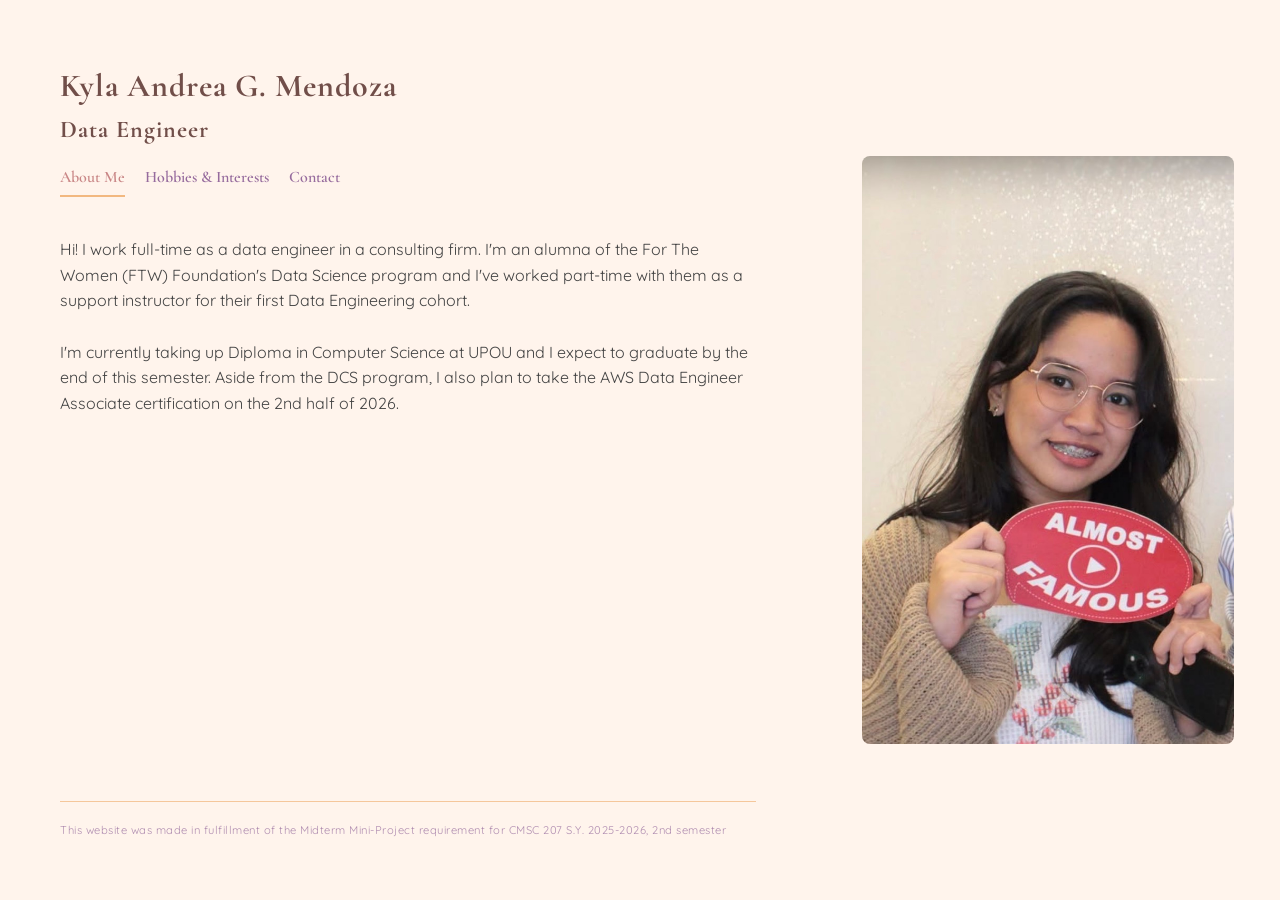
<file: index.html>
<!DOCTYPE html>
<html>
    <head>
        <title>ky.agm</title>
        
        <!-- Link to icon css and local stylesheet -->
        <link rel="stylesheet" href="https://cdnjs.cloudflare.com/ajax/libs/font-awesome/6.0.0/css/all.min.css">
        <link type="text/css" rel="stylesheet" href="style.css"/>
        
        <!-- For responsiveness -->
        <meta name="viewport" content="width=device-width, initial-scale=1.0">

        <!-- JS script -->
        <script>
            // Tab navigation function
            function showSection(id) {
                // Works with inline onclick() to hide and 
                // display components based on navigation tab clicked
                // id = ('about', 'hobbies', 'contact')

                // Remove all active tags just to make sure no 2 tabs are active at the same time
                const actives = document.querySelectorAll('.active');
                actives.forEach(el => el.classList.remove('active'));
                
                // Check which tab-nav was clicked
                const tabs = document.querySelectorAll('.tab-nav');
                tabs.forEach(tab => {
                    if (tab.getAttribute('onclick').includes(id)) {
                        tab.classList.add('active');
                    }
                });

                // Add active to tab content and img
                const targets = document.querySelectorAll('.' + id);
                targets.forEach(el => el.classList.add('active'));
            }
        </script>
    </head>

    <body>
        <main id="main-container">
            <div class="info-panel">
                <header>
                    <h1>Kyla Andrea G. Mendoza</h1>
                    <h2>Data Engineer</h2>
                    <nav>
                        <ul>
                            <li class="tab-nav active" onclick="showSection('about')">About Me</li>
                            <li class="tab-nav" onclick="showSection('hobbies')">Hobbies & Interests</li>
                            <li class="tab-nav" onclick="showSection('contact')">Contact</li>
                        </ul>
                    </nav>
                </header>
                    
                <article>
                    <section class="tab-content about active">
                        <p>
                            Hi! I work full-time as a data engineer in a consulting firm. 
                            I'm an alumna of the For The Women (FTW) Foundation's Data Science program and 
                            I've worked part-time with them as a support instructor for their first Data Engineering cohort. 
                        </p>
                        <br/>
                        <p>
                            I'm currently taking up Diploma in Computer Science at UPOU and I expect to graduate by the end of this semester.
                            Aside from the DCS program, I also plan to take the AWS Data Engineer Associate certification on the 2nd half of 2026. 
                        </p>
                    </section>

                    <section class="tab-content hobbies">
                        <ul>
                            <li>
                                <strong>Reading classics:</strong>
                                I like reading classic fiction, usually written before the 21st century. It's the closest you can get to conversing with a person who lived centuries ago.
                            </li>
                            <li>
                                <strong>Gaming:</strong>
                                Mostly single-player RPGs. Current main game is <em>Where Winds Meet</em>.
                            </li>
                            <li>
                                <strong>Tiramisu 🌟:</strong>
                                Kindly look to the image to see my pet hamster, Tiramisu. I recommend getting one. He's low maintenance, quiet, and fluffy. In fact, he's only awake during the night.
                            </li>
                        </ul>
                    </section>

                    <section class="tab-content contact">
                        <p>Let's connect! You can reach me via email or using my professional links below.</p>
                        <div>
                            <a href="https://www.google.com/gmail" target="_blank">
                                <i class="fa-solid fa-envelope"></i> Email Me
                            </a>
                            <a href="https://www.linkedin.com" target="_blank">
                                <i class="fa-brands fa-linkedin"></i> LinkedIn
                            </a>
                            <a href="https://github.com" target="_blank">
                                <i class="fa-brands fa-github"></i> GitHub
                            </a>
                        </div>
                    </section>
                </article>

                <footer>
                    <p>This website was made in fulfillment of the Midterm Mini-Project requirement for CMSC 207 S.Y. 2025-2026, 2nd semester</p>
                </footer>
            </div>
            <aside class="portrait-panel">
                <img class="active about" src="images/about.jpeg" alt="Image of a young Filipina woman." />
                <img class="hobbies" src="images/hobbies.jpg" alt="Image of a light brown long-haired Syrian hamster." />
                <img class="contact" src="images/contact.jpeg" alt="Selfie of a young Filipina woman in formal clothing." />
            </aside>
        </main>
    </body>
</html>
</file>
<file: style.css>
/* Font imports */
@import url('https://fonts.googleapis.com/css2?family=Alegreya+Sans:ital,wght@0,100;0,300;0,400;0,500;0,700;0,800;0,900;1,100;1,300;1,400;1,500;1,700;1,800;1,900&family=Cormorant+Garamond:ital,wght@0,300..700;1,300..700&family=Playfair+Display:ital,wght@0,400..900;1,400..900&family=Quicksand:wght@300..700&display=swap');

/* Global styling 
    - border-box to include margins and padding in total width and height
    - hard set margin and padding to 0
 */
* { 
    box-sizing: border-box;
    margin: 0;
    padding: 0;
}

/* Hex palette */
:root {
    /* Colors */
    --purple: #966b9d;
    --reddish: #c98686;
    --yellow: #f2b880;
    --bg: #fff4ec;
    --text: #434343;
    --brown: #714e49;

    /* Font */
    --font-header: 'Cormorant Garamond', serif;
    --font-body: 'Quicksand', sans-serif;
}

/* Styling for the tab content transitions */
@keyframes fadeIn {
    from {
        opacity: 0;
        transform: translateY(2px); /* Adds a nice "lifting" effect */
    }
    to {
        opacity: 1;
        transform: translateY(0);
    }
}


body {
    background-color: var(--bg);
    overflow: hidden; /* Scrolling disabled by default*/
    /* font */
    font-family: var(--font-body);
    color: var(--text);
    font-weight: 400;
    line-height: 1.6;
}

/* main flexbox container 
    - occupies the whole screen dimension
*/
#main-container {
    display: flex;
    flex-direction: row;
    height: 100vh;
    width: 100vw;
    overflow: hidden; /* no scrolling */
}

    /* Left side */
    .info-panel {
        flex: 1.5;
        display: flex;
        flex-direction: column;
        padding: 60px;
        background-color: var(--bg);
        overflow: hidden; 
    }

        /* Turn nav list into a menu bar */
        header nav ul {
            display: flex;
            flex-direction: row;
            list-style: none;
            gap: 20px;
            margin-top: 15px;
        }

            h1, h2{
                font-family: var(--font-header);
                color: var(--brown);
                letter-spacing: 1px;
                font-weight: 700;
            }

            /* Customize menu bar */
            .tab-nav {
                border-bottom: 2px solid transparent; /* Transparent by default -> will be set in active */
                padding-bottom: 5px;
                cursor: pointer;
                font-family: var(--font-header);
                font-weight: 600;
                color: var(--purple);
                transition: all 0.3s ease;
            }

                /* Hover effects
                    - change font color
                    - emboss (?)
                */
                .tab-nav:hover {
                    color: var(--reddish);
                    transform: translateY(-2px);
                }

                .tab-nav.active {
                    color: var(--reddish);
                    border-bottom: 2px solid var(--yellow); 
                }

        article {
            overflow-y: auto; /* Scrolls within this area only */
            flex: 1;
            margin-top: 40px;
        }

            .tab-content {
                display: none;
            }

                .tab-content.active {
                    display: block; 
                    animation: fadeIn 0.25s ease-in-out;
                }

            .hobbies ul {
                /* Need to manually set since we reset padding and margin to 0 in root  */
                padding-left: 20px;  
                margin-top: 15px;
            }

                .hobbies li {
                    margin-bottom: 15px;
                    line-height: 1.6;
                }

                    .hobbies li::marker {
                        color: var(--reddish);
                        content: '✦ ';
                    }
            
            /* Format contact links */
            .contact div {
                display: flex;
                gap: 15px;
                flex-direction: row;
                flex-wrap: wrap;
                margin-top: 25px;
            }

                .contact a {
                    /* Font */
                    text-decoration: none;
                    font-family: var(--font-header);
                    font-size: 0.9rem;
                    color: var(--purple);

                    /* Create button like border */
                    border: 1px solid var(--purple);
                    border-radius: 10px;
                    padding: 10px 15px;

                    transition: all 0.3s ease;
                }

                .contact a:hover {
                    background-color: var(--purple);
                    color: white;
                }


        footer {
            margin-top: auto;
            padding-top: 20px;
            border-top: 1px solid var(--yellow);

            /* Font */
            font-size: 0.7rem;
            letter-spacing: 0.5px;
            color: var(--purple);
            opacity: 0.75;
            text-emphasis: center;
        }

    /* Right side */
    .portrait-panel {
        flex: 1; /* Allocate remaining space after info-panel */
        background-color: var(--bg);
        
        /* Ensure image is dead center */
        display: flex;
        justify-content: center;
        align-items: center;
        position: relative;
    }

        .portrait-panel img {
            /* Stack imgs on top of each other */
            position: absolute;
            max-height: 90%;
            max-width: 80%;
            object-fit: cover;
            border-radius: 8px;

            /* img transition logic */
            opacity: 0;
            transition: opacity 0.5s ease;
            pointer-events: none; /* for invisible imgs */
        }

        .portrait-panel img.active {
            opacity: 1;
            pointer-events: auto;
        }

/* Responsiveness 
    - for smaller screens
*/

@media (max-width: 768px) {
    #main-container {
        /* Vertical layout that allows scrolling */
        flex-direction: column; 
        overflow-y: auto;
    }

        .portrait-panel {
            flex: none;
            height: 40vh;
            order: -1; /* Put it on top of flex order */
        }

        .info-panel {
            flex: none;
            padding: 30px 20px;
            overflow: visible; /* No inner scroll */
        }

            header {
                display: flex;
                flex-direction: column;
                align-items: center;
                text-align: center;
            }

            header nav ul {
                /* Allow wrapping if needed */
                flex-wrap: wrap; 
                justify-content: center;
                gap: 10px
            }

            footer {
                margin-top: 20px;
            }
}
</file>
